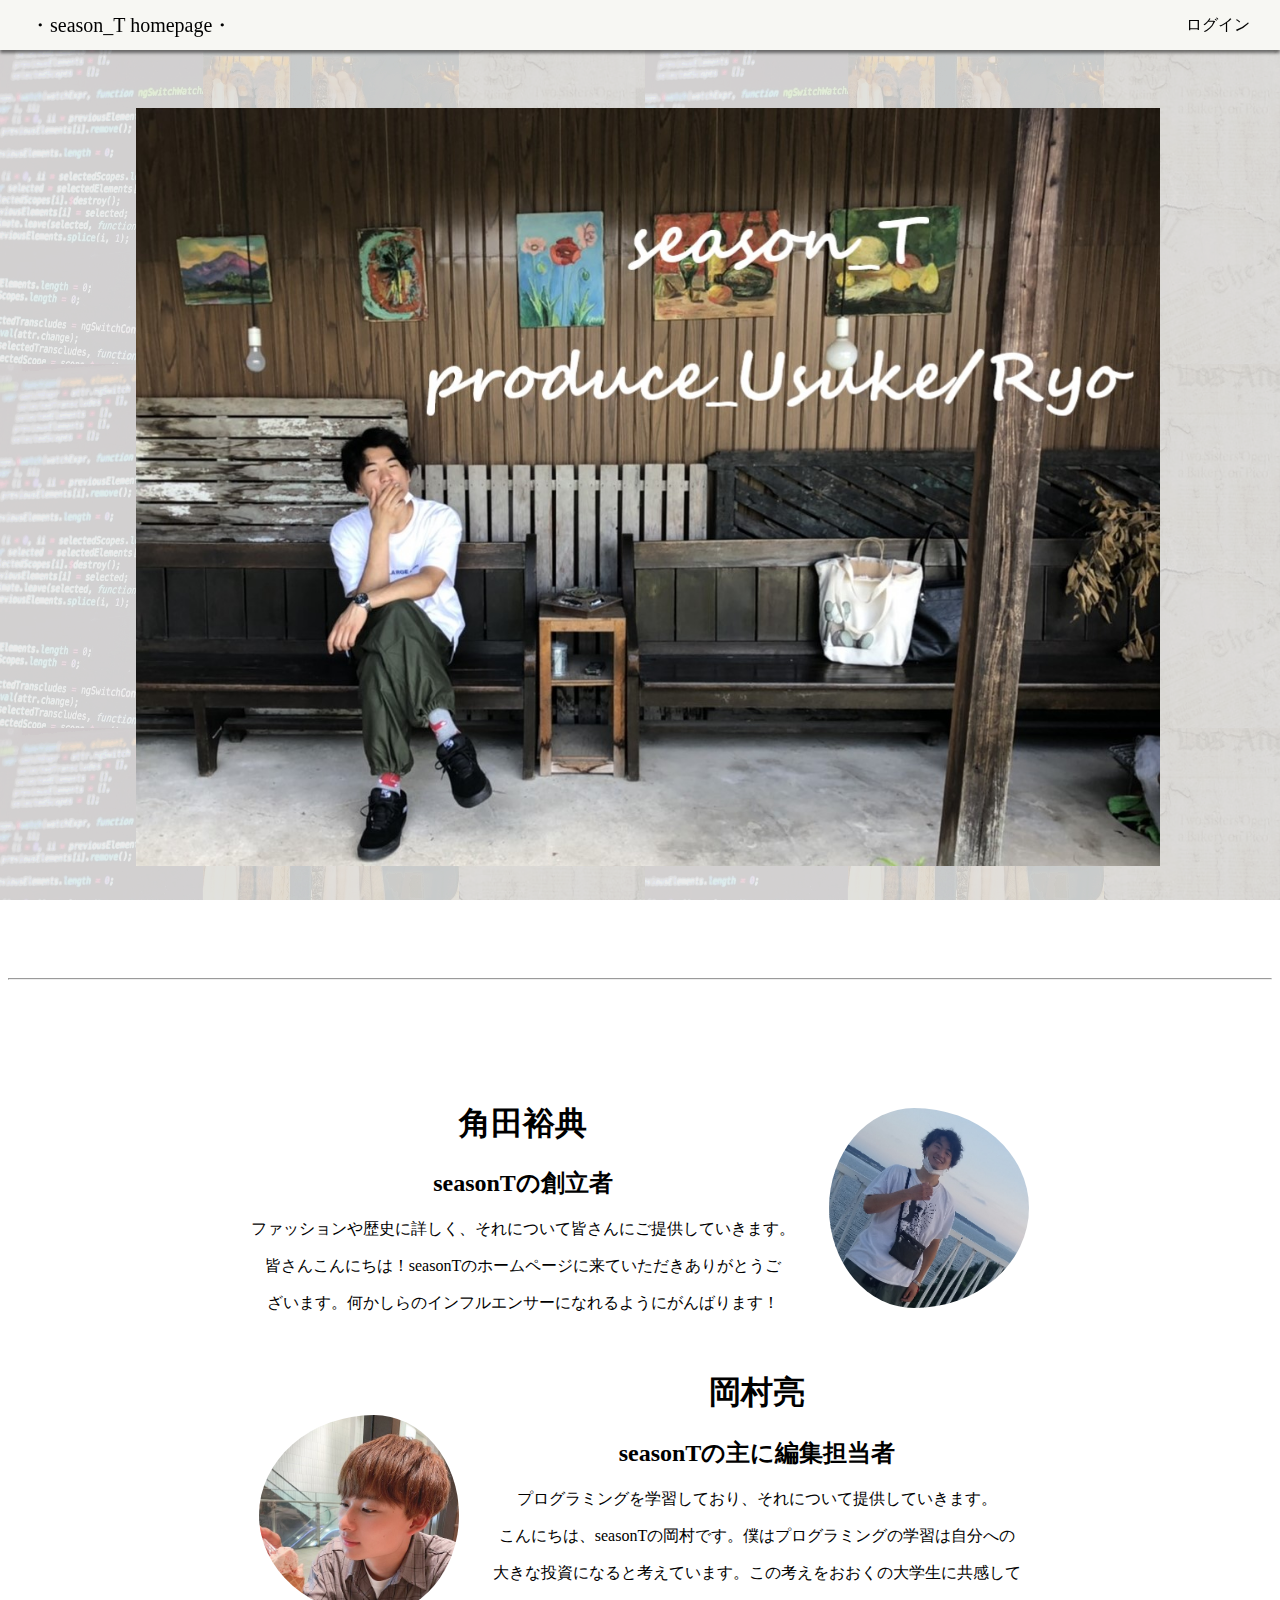
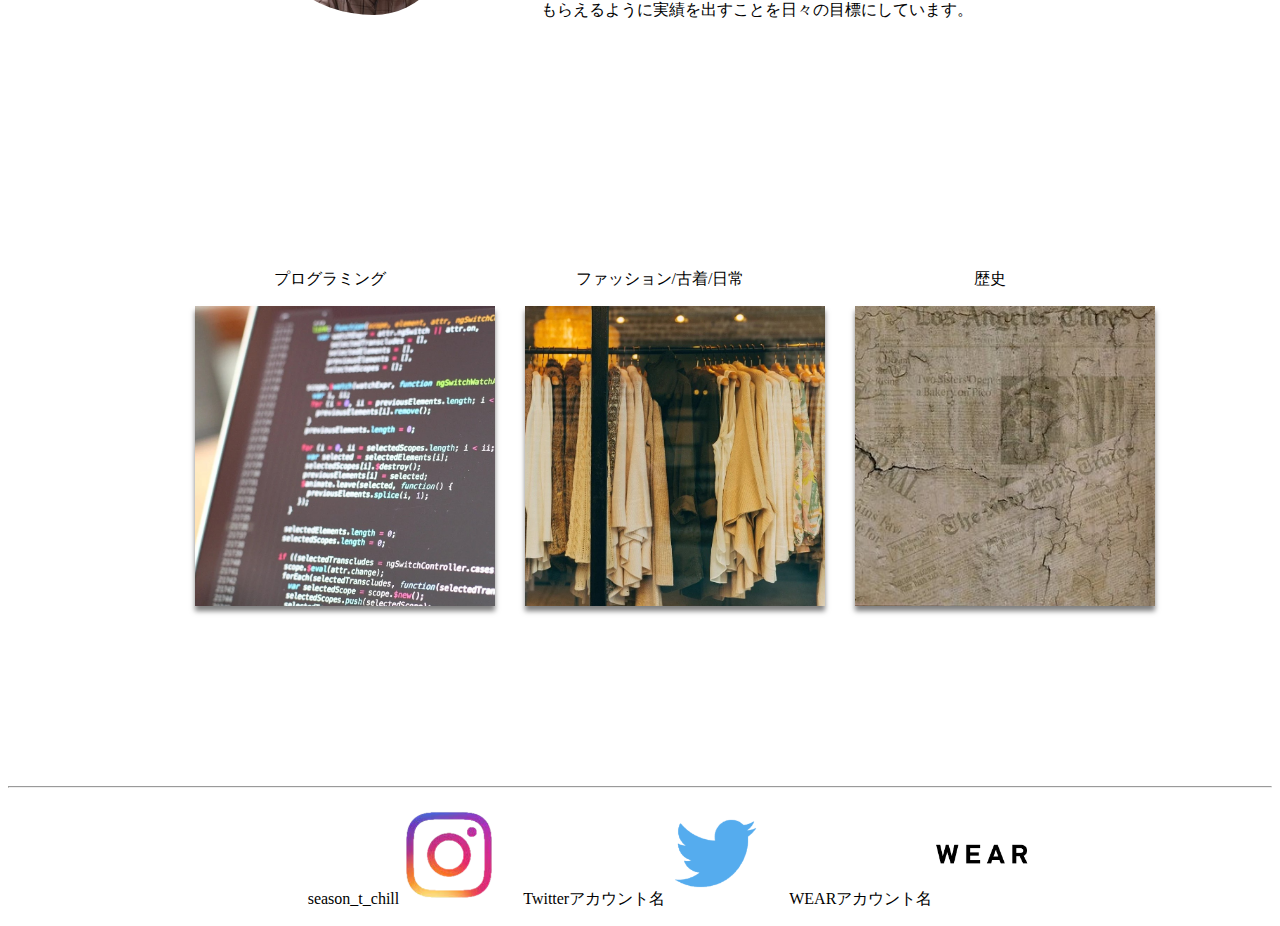
<file: index.html>
<!DOCTYPE html>
<html lang="ja">
<head>
    <meta charset="UTF-8">
    <meta name="viewport" content="width=device-width, initial-scale=1.0">
    <title>ホームページ</title>
    <link rel="stylesheet"href="home.css">
</head>
<body>
    <header>
        <div class="navigation" style="position: fixed;">
            <p class="left"><a>・season_T homepage・</a></p>
            <p class="right"><a>ログイン</a></p>
        </div>

        <div>
            <img src="top_image.jpg" id="pic1">
        </div>

    </header>
    <hr>
    <main>
        <div class="intro">        
            <div>
                <div class="tunoda">
                    <h1>角田裕典</h1>
                    <h2>seasonTの創立者</h2>
                    <p>ファッションや歴史に詳しく、それについて皆さんにご提供していきます。</p>
                    <p>皆さんこんにちは！seasonTのホームページに来ていただきありがとうご</p>
                    <p>ざいます。何かしらのインフルエンサーになれるようにがんばります！</p>
                </div>
                <div class="tunoda">
                    <img src="ツノダ.jpg" alt="ツノダ" class="imgtunoda">
                </div>
            </div>
            <div>
                <div class="okamura">
                    <img src="オカムラ.jpg" alt="オカムラ" class="imgokamura">
                </div>
                <div class="okamura">
                    <h1>岡村亮</h1>
                    <h2>seasonTの主に編集担当者</h2>
                    <p>プログラミングを学習しており、それについて提供していきます。</p>
                    <p>こんにちは、seasonTの岡村です。僕はプログラミングの学習は自分への</p>
                    <p>大きな投資になると考えています。この考えをおおくの大学生に共感して</p>
                    <p>もらえるように実績を出すことを日々の目標にしています。</p>
                </div>
            </div>
        </div>
        <div class="con">
            <ul class="pic3">
                <li><p>プログラミング</p><a href=""><img src="プログラミング.jpg" alt="" class="inpic3"></a></li>
                <li><p>ファッション/古着/日常</p><a href=""><img src="服.jpg" alt="" class="inpic3"></a></li>
                <li><p>歴史</p><a href="history.html"><img src="歴史.jpg" alt="" class="inpic3"></a></li>
            </ul>
        </div>
    </main>
    <hr>
    <footer>
        <ul>
            <li><a href="https://www.instagram.com/season_t_chill">season_t_chill<img src="インスタ.png" alt="インスタ" width="100" height="100"></a></li>
            <li><a href="">Twitterアカウント名<img src="ツイッター.png" alt="ツイッター" width="100" height="100"></a></li>
            <li><a href="">WEARアカウント名<img src="wear.png" alt="wear" width="100" height="100" class="wearimg"></a></li>
        </ul>

    </footer>
</body>
</html>
</file>
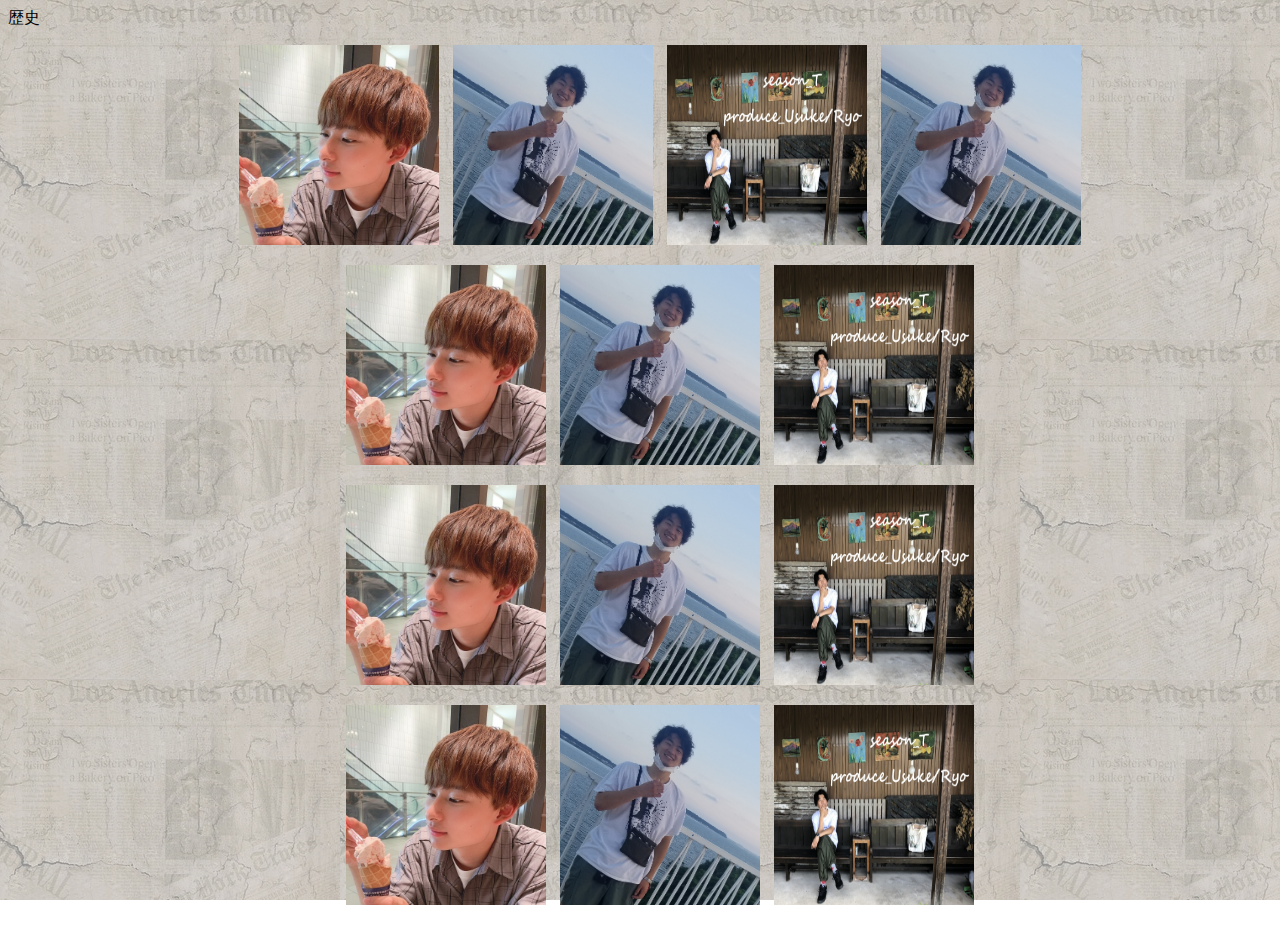
<file: history.html>
<!DOCTYPE html>
<html lang="ja">
<head>
    <meta charset="UTF-8">
    <meta name="viewport" content="width=device-width, initial-scale=1.0">
    <title>history</title>
    <link rel="stylesheet"href="history.css">
</head>
<body>
    <header>
        <div>歴史</div>

    </header>
    <main>
        <div>
            <ul class="his1">
                <li><img src="オカムラ.jpg" alt="a"></li>
                <li><img src="ツノダ.jpg" alt="d"></li>
                <li><img src="top_image.jpg" alt="f"></li>
                <li><img src="ツノダ.jpg"></li>
            </ul>
        </div>
        <div>
            <ul class="his1">
                <li><img src="オカムラ.jpg" alt="a"></li>
                <li><img src="ツノダ.jpg" alt="d"></li>
                <li><img src="top_image.jpg" alt="f"></li>
            </ul>
        </div>
        <div>
            <ul class="his1">
                <li><img src="オカムラ.jpg" alt="a"></li>
                <li><img src="ツノダ.jpg" alt="d"></li>
                <li><img src="top_image.jpg" alt="f"></li>
            </ul>
        </div>
        <div>
            <ul class="his1">
                <li><img src="オカムラ.jpg" alt="a"></li>
                <li><img src="ツノダ.jpg" alt="d"></li>
                <li><img src="top_image.jpg" alt="f"></li>
            </ul>
        </div>



        <div>
            <ul>
                <li></li>
                <li></li>
                <li></li>
            </ul>
        </div>
        <div>
            <ul>
                <li></li>
                <li></li>
                <li></li>
            </ul>
        </div>
        <div>
            <ul>
                <li></li>
                <li></li>
                <li></li>
            </ul>
        </div>
        <div>
            <ul>
                <li></li>
                <li></li>
                <li></li>
            </ul>
        </div>
        <div>
            <ul>
                <li></li>
                <li></li>
                <li></li>
            </ul>
        </div>


    </main>
    <footer>

    </footer>
</body>
</html>
</file>
<file: home.css>
body{
    background-image: url(背景.png);
    background-attachment: fixed;

}
.navigation{
    top: 0;
    left: 0;
	width: 100vw;
	height: 50px;
	z-index: 100;
	background-color: #f7f7f3;
    box-shadow: 0 3px 3px 0 rgba(0, 0, 0, .5);
    display: table;
}
.left{
    font-family: 'Franklin Gothic Medium';
    vertical-align: middle;
    display: table-cell;
    text-align: left;
    padding-left: 30px;
    font-size: 20px;
}
.right{
    vertical-align: middle;
    display: table-cell;
    text-align: right;
    padding-right: 30px;
}
#pic1{
    width: 80vw;
    height: auto;
    margin-top: 100px;
    padding-right: 10vw;
    padding-left: 10vw;
    margin-bottom: 100px;
}
header{
    
}
.intro{
    margin-top: 100px;
    text-align: center;
}
.tunoda{
    display: inline-block;
    margin-bottom: 20px;
}
.imgtunoda{
    padding-left: 30px;
    width: 200px;
    height: 200px;
    border-radius: 50%;
}
.okamura{
    display: inline-block;
}
.imgokamura{
    padding-right: 30px;
    width: 200px;
    height: 200px;
    border-radius: 50%;
}
div.con{
    text-align: center;
    margin-top: 200px;
    margin-bottom: 160px;
}
.pic3{
    display: inline-flex;
    flex-wrap: wrap;
}
ul.pic3{
    list-style: none;
}
.inpic3{
    width: 300px;
    height: auto;
    margin-left: 30px;
    box-shadow: 0 5px 5px 0 rgba(0, 0, 0, .5);
}
.wearimg{
    border-radius: 10%;
}
footer{
    text-align: center;
}
footer>ul{
    list-style: none;
}
footer>ul>li{
    display: inline-block;
    margin-left: 20px;
    
}
footer>ul>li>a{
    text-decoration: none;
    color: black;
}
</file>
<file: history.css>
body{
    background-image: url(歴史背景.png);
    background-attachment: fixed;
}
main{
    text-align: center;
}
main>div>ul{
    list-style: none;
}
.his1{
    
}
.his1>li{
    display: inline-block;
    margin-left: 5px;
    margin-right: 5px;
}
li>img{
    box-shadow: ;
    width: 200px;
    height: 200px;
}
</file>
